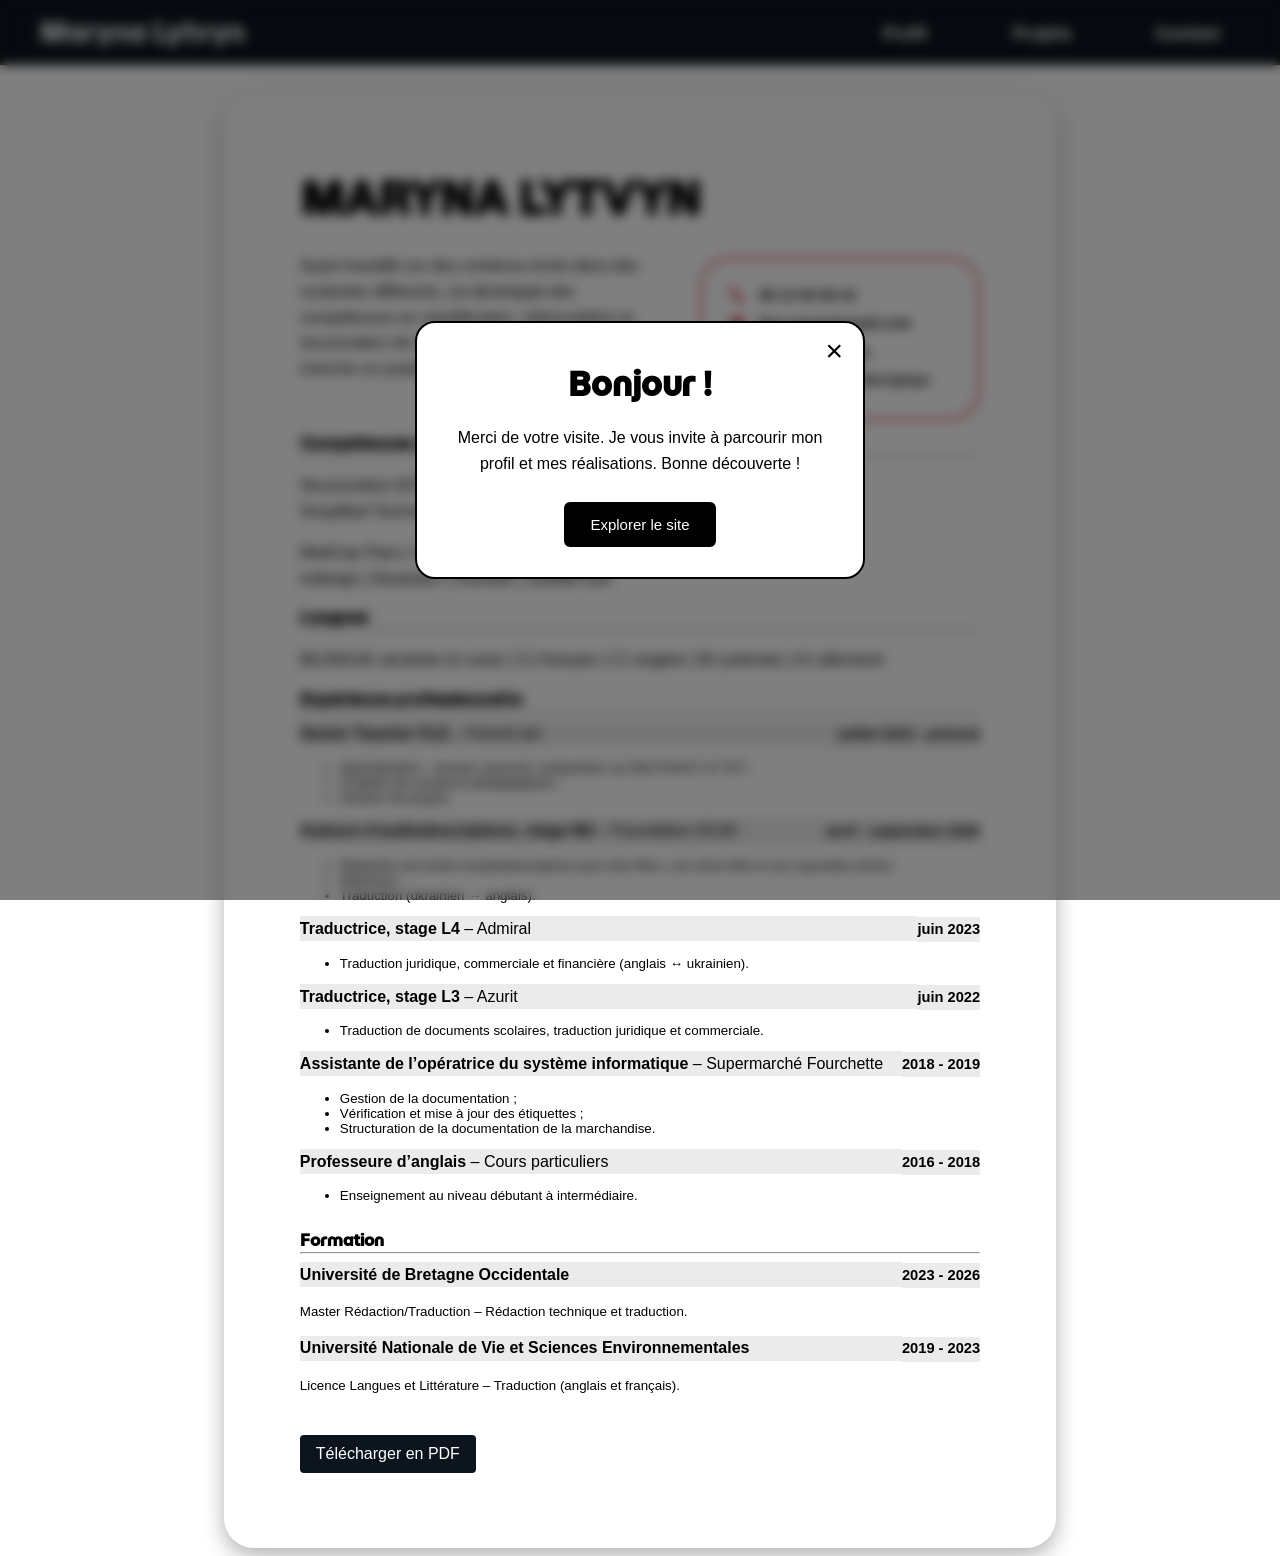
<file: index.html>
<!DOCTYPE html>
<html lang="fr">
  <head>
    <meta charset="utf-8" />
    <meta name="viewport" content="width=device-width" />
    <title>CV Lytvyn</title>
    <link rel="stylesheet" href="style.css">
    <link rel="stylesheet"
      href="https://cdnjs.cloudflare.com/ajax/libs/font-awesome/6.7.2/css/all.min.css">
    <link href="https://fonts.googleapis.com/css2?family=Momo+Trust+Display&display=swap" rel="stylesheet">
  </head>
  
  <div class="popup-overlay" id="welcomePopup">
  <div class="popup">
    <button class="popup-close" id="closePopup" aria-label="Fermer">
      &times;
    </button>

    <h2>Bonjour !</h2>

    <p>
      Merci de votre visite. Je vous invite à parcourir
      mon profil et mes réalisations. Bonne découverte !
    </p>

    <button class="popup-button" id="exploreButton">
      Explorer le site
    </button>
  </div>
</div>

<script>
  const popup = document.getElementById("welcomePopup");
  const closeButton = document.getElementById("closePopup");
  const exploreButton = document.getElementById("exploreButton");

  closeButton.onclick = function() {
    popup.style.display = "none";
  };

  exploreButton.onclick = function() {
    popup.style.display = "none";
  };
</script>

  <body>
  <nav class="navbar">
        <p>Maryna Lytvyn</p>
        <div class="navlinks">
        <a href="profile.html">Profil</a>
        <a href="projects.html">Projets</a>
        <a href="contact.html">Contact</a>
        </div>
    </nav>
    
  <main class="cv">
    <h1>MARYNA LYTVYN</h1>
    <section class="profile">
      <div class="des">
        <p>Ayant travaillé sur des contenus écrits dans des contextes différents, j’ai développé des compétences en simplification, reformulation et structuration de l’information. Aujourd’hui, je cherche un poste en CDI en rédaction.</p>
        
      </div>
      <div class="det">
        <p><i class="fa-solid fa-phone"></i><b> 06 13 94 60 41</b></p>
        <p><i class="fa-solid fa-envelope"></i><b><a href="mailto:ltvn.mrna@gmail.com">ltvn.mrna@gmail.com</a></b></p>
        <p><i class="fa-solid fa-location-dot"></i><b> 29490 Guipavas</b></p>
        <p><i class="fa-brands fa-linkedin"></i><b><a href="https://www.linkedin.com/in/m-lytvyn/" target="_blank" rel="noopener noreferrer">linkedin.com/in/m-lytvyn</a></b></p>
      </div>
    </section>
    
    <h2>Compétences et informatique</h2>
    <hr></hr>
    <p>Structuration DITA | Single-sourcing | Vulgarisation technique | <br>Simplified Technical English | Audiodescription | Pédagogie</br></p>
    <p>MadCap Flare | HTML | XML | Python | Trados | Phrase | MemoQ | <br>Indesign | Illustrator | Overleaf | Subtitle Edit</br></p>
    
    <h2>Langues</h2>
    <hr></hr>
    <p>BILINGUE ukrainien & russe | C1 français | C1 anglais | B1 polonais | A1 allemand</p>
    
    <h2>Expérience professionnelle</h2>
    <hr></hr>
    <section class="work">
      <div class="name"><p><b>Senior Teacher FLE</b> – <a href="https://www.frenchetc.school/" target="_blank" rel="noopener noreferrer">French.etc</a></p></div>
      <div class="date"><p><b>juillet 2023 - présent</b></p></div>
      <div class="xp">
        <ul>
          <li>Spécialisation : niveaux avancés, préparation au DELF/DALF et TCF ;</li>
          <li>Création de contenus pédagogiques ;</li>
          <li>Gestion de projets.</li>
        </ul>
      </div>
    </section>
      
        <section class="work">
      <div class="name"><p><b>Auteure d’audiodescriptions, stage M2</b> – <a href="https://foundation.0300.com.ua/" target="_blank" rel="noopener noreferrer">Foundation 03:00</a></p></div>
      <div class="date"><p><b>avril - septembre 2026</b></p></div>
      <div class="xp">
        <ul>
          <li>Rédaction de textes d’audiodescriptions pour des films, une série télé et une exposition photo ;</li>
          <li>Relecture ;</li>
          <li>Traduction (ukrainien → anglais).</li>
        </ul>
      </div>
    </section>

    <section class="work">
      <div class="name"><p><b>Traductrice, stage L4</b> – <a href="https://admiral.com.ua/en" target="_blank" rel="noopener noreferrer">Admiral</a></p></div>
      <div class="date"><p><b>juin 2023</b></p></div>
      <div class="xp">
        <ul>
          <li>Traduction juridique, commerciale et financière (anglais ↔ ukrainien).</li>
        </ul>
      </div>
    </section>
    
    <section class="work">
      <div class="name"><p><b>Traductrice, stage L3</b> – <a href="https://azurit.agency/en/" target="_blank" rel="noopener noreferrer">Azurit</a></p></div>
      <div class="date"><p><b>juin 2022</b></p></div>
      <div class="xp">
        <ul>
          <li>Traduction de documents scolaires, traduction juridique et commerciale.</li>
        </ul>
      </div>
    </section>
    
    <section class="work">
      <div class="name"><p><b>Assistante de l’opératrice du système informatique</b> – Supermarché Fourchette</p></div>
      <div class="date"><p><b>2018 - 2019</b></p></div>
      <div class="xp">
        <ul>
          <li>Gestion de la documentation ;</li>
          <li>Vérification et mise à jour des étiquettes ;</li>
          <li>Structuration de la documentation de la marchandise.</li>
        </ul>
      </div>
    </section>
    
    <section class="work">
      <div class="name"><p><b>Professeure d’anglais</b> – Cours particuliers</p></div>
      <div class="date"><p><b>2016 - 2018</b></p></div>
      <div class="xp">
        <ul>
          <li>Enseignement au niveau débutant à intermédiaire.</li>
        </ul>
      </div>
    </section>
    
    <h2>Formation</h2>
    <hr></hr>
    <section class="work">
      <div class="name"><p><b>Université de Bretagne Occidentale</b></p></div>
      <div class="date"><p><b>2023 - 2026</b></p></div>
      <div class="xp"><p>Master Rédaction/Traduction – Rédaction technique et traduction.</p></div>
    </section>
    
    <section class="work">
      <div class="name"><p><b>Université Nationale de Vie et Sciences Environnementales</b></p></div>
      <div class="date"><p><b>2019 - 2023</b></p></div>
      <div class="xp"><p>Licence Langues et Littérature – Traduction (anglais et français).</p></div>
    </section>
    
    <a href="cv lytvyn.pdf" download="CV_Lytvyn.pdf" class="pdf-button">
    Télécharger en PDF
    </a>

  </main>
  
  </body>
</html>
</file>
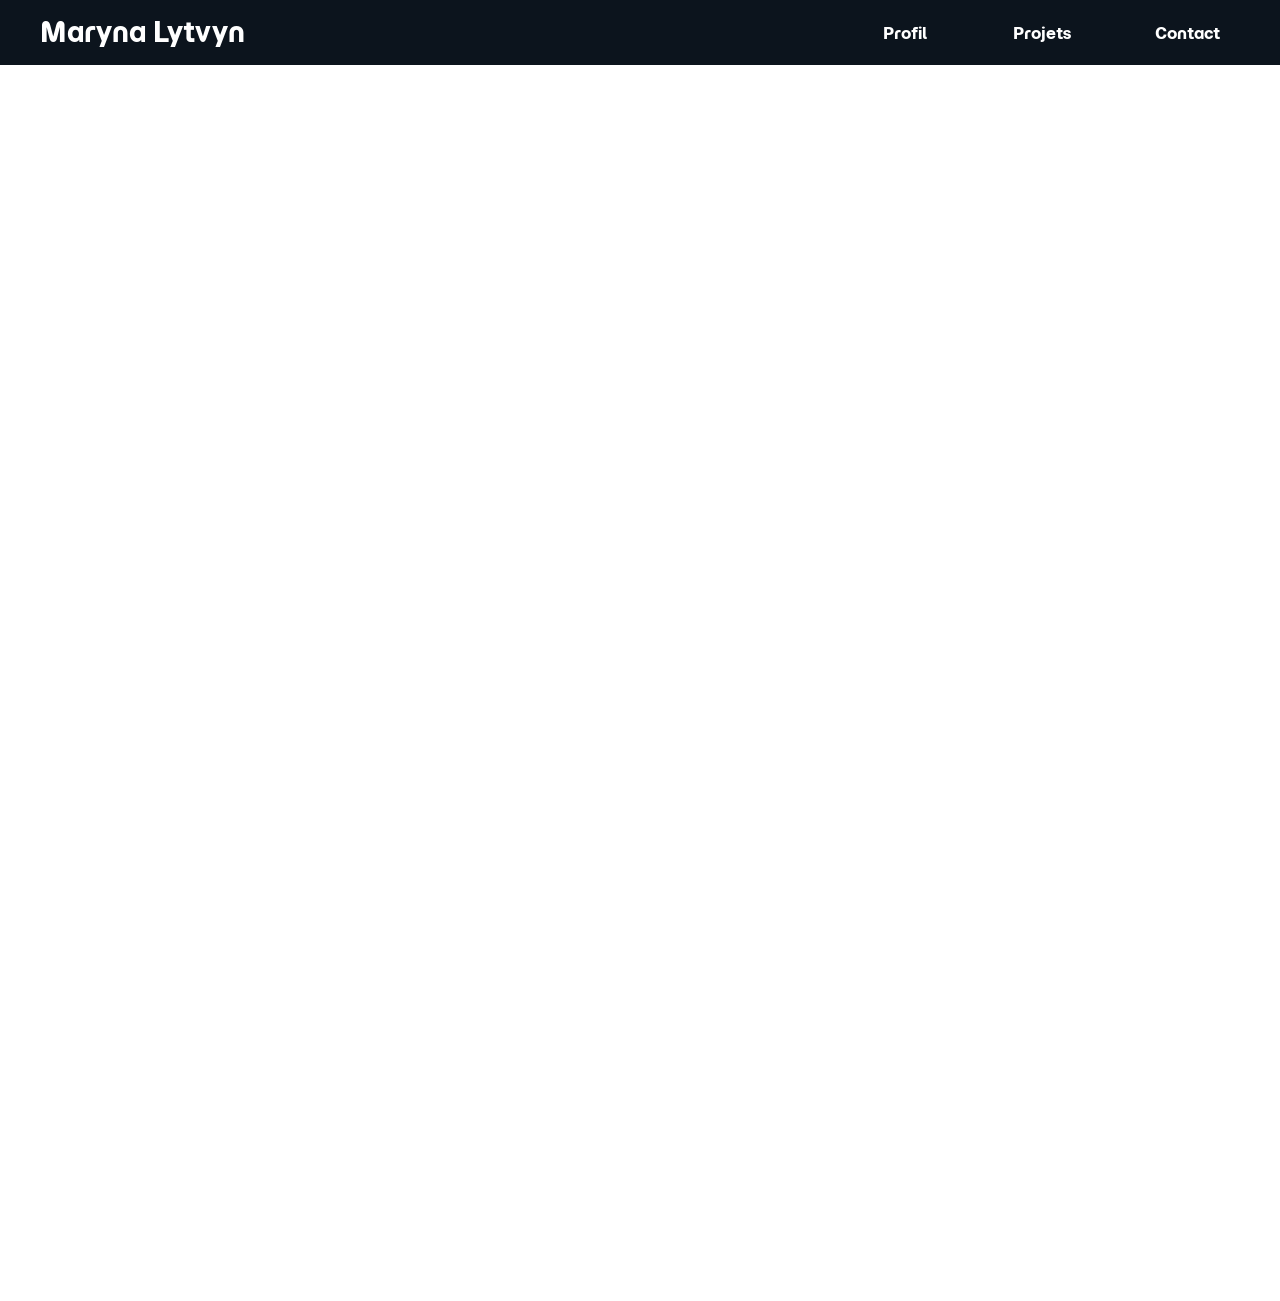
<file: contact.html>
<!DOCTYPE html>
<html lang="fr">
  <head>
    <meta charset="utf-8" />
    <meta name="viewport" content="width=device-width" />
    <title>Contacter moi</title>
    <link rel="stylesheet" href="style.css">
    <link rel="stylesheet"
      href="https://cdnjs.cloudflare.com/ajax/libs/font-awesome/6.7.2/css/all.min.css">
    <link href="https://fonts.googleapis.com/css2?family=Momo+Trust+Display&display=swap" rel="stylesheet">
  </head>
  <body>
  <nav class="navbar">
        <p>Maryna Lytvyn</p>
        <div class="navlinks">
        <a href="profile.html">Profil</a>
        <a href="projets.html">Projets</a>
        <a href="contact.html">Contact</a>
        </div>
    </nav>
    <iframe src="https://docs.google.com/forms/d/e/1FAIpQLSeM9y-SKO85l1zfljqK_l1CPRQ8A-Qsn9TRQTu5uEJxPrrGHA/viewform?embedded=true" width="1000" height="1200" frameborder="0" marginheight="0" marginwidth="0">Завантаження…</iframe>
  </body>
</html>
</file>
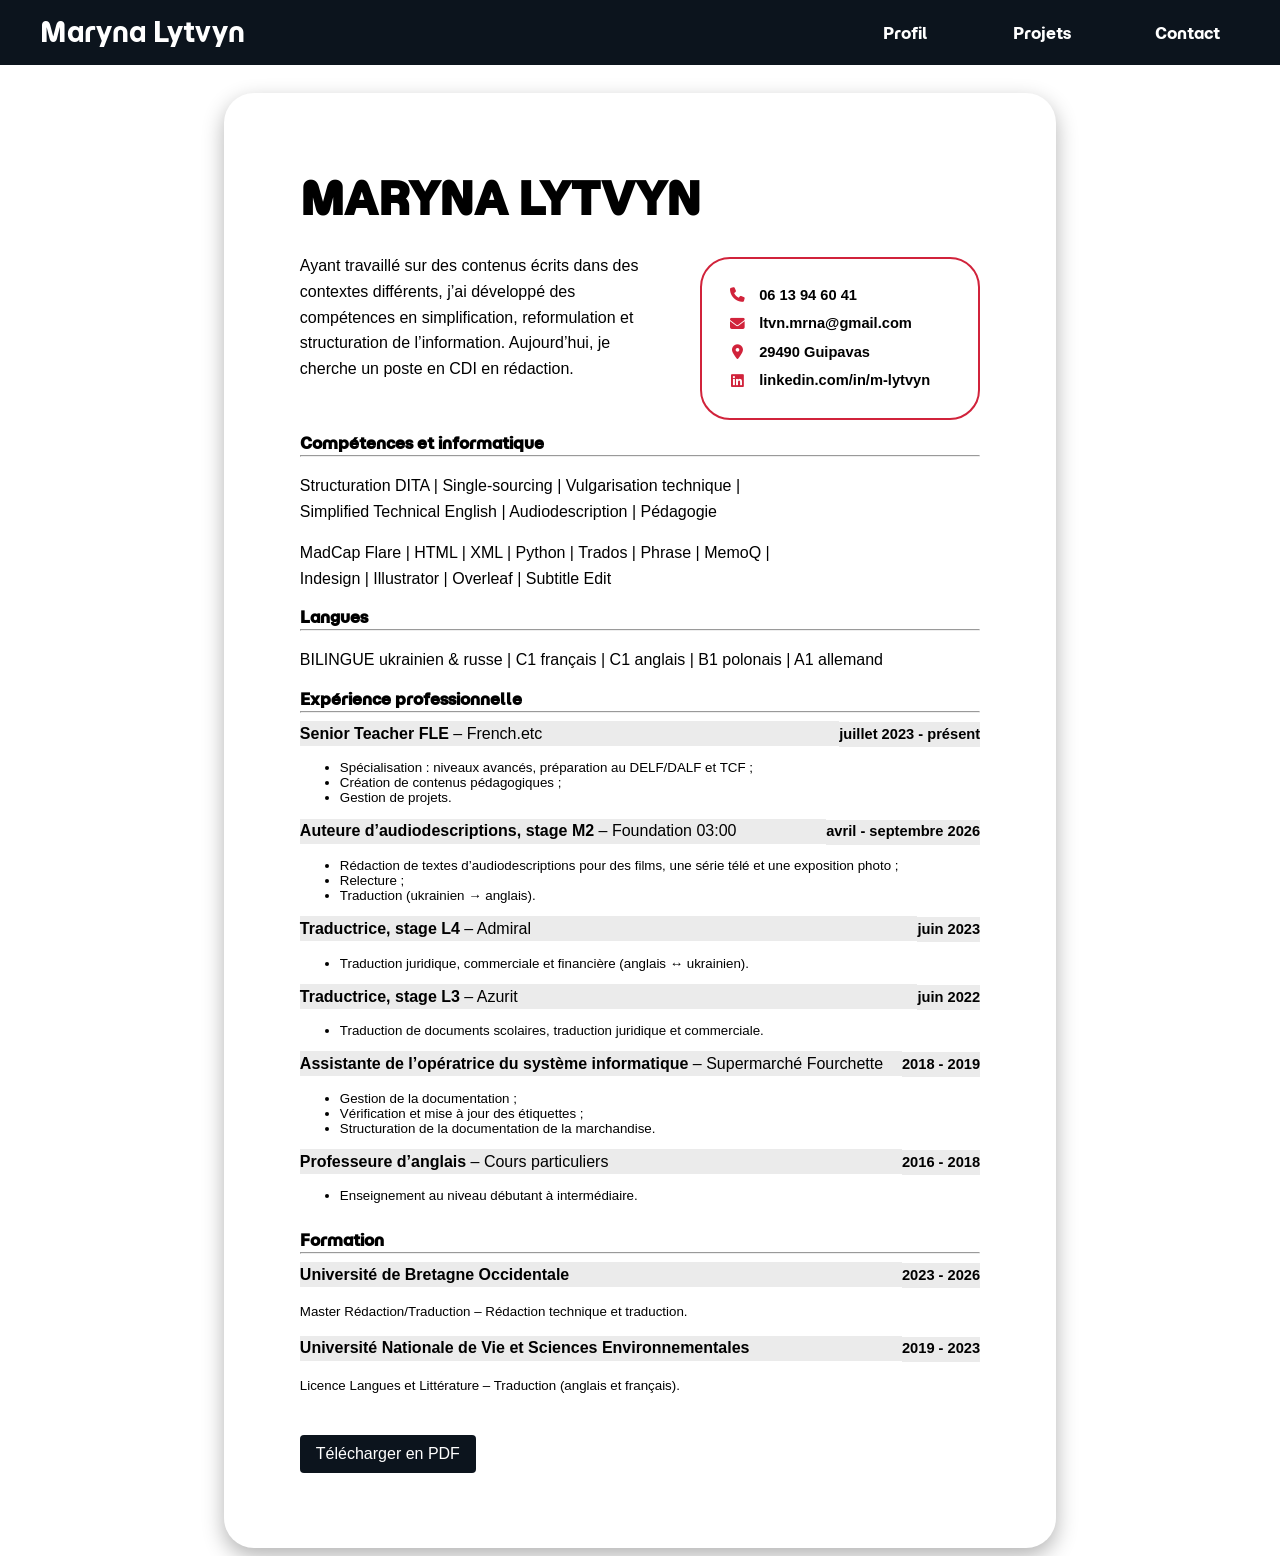
<file: profile.html>
<!DOCTYPE html>
<html lang="fr">
  <head>
    <meta charset="utf-8" />
    <meta name="viewport" content="width=device-width" />
    <title>CV Lytvyn</title>
    <link rel="stylesheet" href="style.css">
    <link rel="stylesheet"
      href="https://cdnjs.cloudflare.com/ajax/libs/font-awesome/6.7.2/css/all.min.css">
    <link href="https://fonts.googleapis.com/css2?family=Momo+Trust+Display&display=swap" rel="stylesheet">
  </head>
  <body>
  <nav class="navbar">
        <p>Maryna Lytvyn</p>
        <div class="navlinks">
        <a href="profile.html">Profil</a>
        <a href="projets.html">Projets</a>
        <a href="contact.html">Contact</a>
        </div>
    </nav>
    
    
  <main class="cv">
    <h1>MARYNA LYTVYN</h1>
    <section class="profile">
      <div class="des">
        <p>Ayant travaillé sur des contenus écrits dans des contextes différents, j’ai développé des compétences en simplification, reformulation et structuration de l’information. Aujourd’hui, je cherche un poste en CDI en rédaction.</p>
        
      </div>
      <div class="det">
        <p><i class="fa-solid fa-phone"></i><b> 06 13 94 60 41</b></p>
        <p><i class="fa-solid fa-envelope"></i><b><a href="mailto:ltvn.mrna@gmail.com">ltvn.mrna@gmail.com</a></b></p>
        <p><i class="fa-solid fa-location-dot"></i><b> 29490 Guipavas</b></p>
        <p><i class="fa-brands fa-linkedin"></i><b><a href="https://www.linkedin.com/in/m-lytvyn/" target="_blank" rel="noopener noreferrer">linkedin.com/in/m-lytvyn</a></b></p>
      </div>
    </section>
    
    <h2>Compétences et informatique</h2>
    <hr></hr>
    <p>Structuration DITA | Single-sourcing | Vulgarisation technique | <br>Simplified Technical English | Audiodescription | Pédagogie</br></p>
    <p>MadCap Flare | HTML | XML | Python | Trados | Phrase | MemoQ | <br>Indesign | Illustrator | Overleaf | Subtitle Edit</br></p>
    
    <h2>Langues</h2>
    <hr></hr>
    <p>BILINGUE ukrainien & russe | C1 français | C1 anglais | B1 polonais | A1 allemand</p>
    
    <h2>Expérience professionnelle</h2>
    <hr></hr>
    <section class="work">
      <div class="name"><p><b>Senior Teacher FLE</b> – <a href="https://www.frenchetc.school/" target="_blank" rel="noopener noreferrer">French.etc</a></p></div>
      <div class="date"><p><b>juillet 2023 - présent</b></p></div>
      <div class="xp">
        <ul>
          <li>Spécialisation : niveaux avancés, préparation au DELF/DALF et TCF ;</li>
          <li>Création de contenus pédagogiques ;</li>
          <li>Gestion de projets.</li>
        </ul>
      </div>
    </section>
      
        <section class="work">
      <div class="name"><p><b>Auteure d’audiodescriptions, stage M2</b> – <a href="https://foundation.0300.com.ua/" target="_blank" rel="noopener noreferrer">Foundation 03:00</a></p></div>
      <div class="date"><p><b>avril - septembre 2026</b></p></div>
      <div class="xp">
        <ul>
          <li>Rédaction de textes d’audiodescriptions pour des films, une série télé et une exposition photo ;</li>
          <li>Relecture ;</li>
          <li>Traduction (ukrainien → anglais).</li>
        </ul>
      </div>
    </section>

    <section class="work">
      <div class="name"><p><b>Traductrice, stage L4</b> – <a href="https://admiral.com.ua/en" target="_blank" rel="noopener noreferrer">Admiral</a></p></div>
      <div class="date"><p><b>juin 2023</b></p></div>
      <div class="xp">
        <ul>
          <li>Traduction juridique, commerciale et financière (anglais ↔ ukrainien).</li>
        </ul>
      </div>
    </section>
    
    <section class="work">
      <div class="name"><p><b>Traductrice, stage L3</b> – <a href="https://azurit.agency/en/" target="_blank" rel="noopener noreferrer">Azurit</a></p></div>
      <div class="date"><p><b>juin 2022</b></p></div>
      <div class="xp">
        <ul>
          <li>Traduction de documents scolaires, traduction juridique et commerciale.</li>
        </ul>
      </div>
    </section>
    
    <section class="work">
      <div class="name"><p><b>Assistante de l’opératrice du système informatique</b> – Supermarché Fourchette</p></div>
      <div class="date"><p><b>2018 - 2019</b></p></div>
      <div class="xp">
        <ul>
          <li>Gestion de la documentation ;</li>
          <li>Vérification et mise à jour des étiquettes ;</li>
          <li>Structuration de la documentation de la marchandise.</li>
        </ul>
      </div>
    </section>
    
    <section class="work">
      <div class="name"><p><b>Professeure d’anglais</b> – Cours particuliers</p></div>
      <div class="date"><p><b>2016 - 2018</b></p></div>
      <div class="xp">
        <ul>
          <li>Enseignement au niveau débutant à intermédiaire.</li>
        </ul>
      </div>
    </section>
    
    <h2>Formation</h2>
    <hr></hr>
    <section class="work">
      <div class="name"><p><b>Université de Bretagne Occidentale</b></p></div>
      <div class="date"><p><b>2023 - 2026</b></p></div>
      <div class="xp"><p>Master Rédaction/Traduction – Rédaction technique et traduction.</p></div>
    </section>
    
    <section class="work">
      <div class="name"><p><b>Université Nationale de Vie et Sciences Environnementales</b></p></div>
      <div class="date"><p><b>2019 - 2023</b></p></div>
      <div class="xp"><p>Licence Langues et Littérature – Traduction (anglais et français).</p></div>
    </section>
    
    <a href="cv lytvyn.pdf" download="CV_Lytvyn.pdf" class="pdf-button">
    Télécharger en PDF
    </a>

  </main>
  
  </body>
</html>
</file>
<file: style.css>
.popup-overlay {
  position: fixed;
  inset: 0;
  background: rgba(0, 0, 0, 0.5);
  backdrop-filter: blur(6px);
  -webkit-backdrop-filter: blur(6px);
  display: flex;
  justify-content: center;
  align-items: center;
  z-index: 9999;
}

.popup {
  position: relative;
  width: 90%;
  max-width: 450px;
  box-sizing: border-box;
  padding: 40px 30px 30px;
  background: white;
  border: 2px solid black;
  border-radius: 20px;
  text-align: center;
}

.popup h2 {
  font-family: "Momo Trust Display", sans-serif;
  font-size: 32px;
  margin: 0 0 20px;
}

.popup p {
  font-family: Arial, sans-serif;
  font-size: 16px;
  line-height: 1.6;
  margin-bottom: 25px;
  text-align: center
}

.popup-close {
  position: absolute;
  top: 10px;
  right: 14px;
  border: none;
  background: none;
  color: black;
  font-size: 30px;
  cursor: pointer;
  transition: color 0.2s ease;
}

.popup-close:hover {
  color: #D1233B;
}

.popup-button {
  padding: 12px 24px;
  background: black;
  color: white;
  border: 2px solid black;
  border-radius: 6px;
  font-family: Arial, sans-serif;
  font-size: 15px;
  cursor: pointer;
  transition: background-color 0.2s ease,
              border-color 0.2s ease;
}

.popup-button:hover {
  background: #D1233B;
  border-color: #D1233B;
}

body {
  font-family: Arial, sans-serif;
  font-size: 12pt;
  display: flex;
  justify-content: center;
}

.navbar {
    position: fixed;
    top: 0;
    left: 0;

    width: 100%;
    height: 65px;
    box-sizing: border-box;
    background-color: #0C141D;
    display: flex;
    justify-content: space-between;
    align-items: center;
    gap: 30px;

    z-index: 1000;
}

.navbar p {
  color: white;
  font-family: Momo Trust Display;
  font-size: 20pt;
  padding-left: 40px;
}

.nav-links {
    position: absolute;
    right: 30px;
    top: 50%;
    transform: translateY(-50%);
    display: flex;
}

.navlinks a {
    color: white;
    text-decoration: none;
    font-family: Momo Trust Display;
    margin-right: 40px;
    padding: 10px 20px;
    
    border-radius: 50px;

    transition: background-color 0.3s ease, color 0.3s ease;
}

.navbar a:hover {
    background-color: #D1233B;
    color: #0C141D;
}

.cv {
    width: 220mm;
    min-height: 297mm;
    box-sizing: border-box;

    background-color: white;
    border-radius: 30px;
    padding: 20mm;
    
    margin-top: 85px;

    box-shadow: 0 8px 21px rgba(0, 0, 0, 0.3);
}

h1 {
  font-family: Momo Trust Display;
  font-size: 34pt;
  margin-top: 0px;
}

h2 {
  font-family: Momo Trust Display;
  font-size: 12pt;
  margin-bottom: 0px;
}

p {
    text-align: left;
    line-height: 1.6;
}

hr {
  margin-top: 2px;
}

.profile {
  display: flex;
  flex-direction: row;
  align-items: center;
  gap: 40px;
}

.des {
  font-size: 12pt;
  flex: 2;
  transform: translateY(-13%);
}

.det {
  flex: 1,5;
  box-sizing: border-box;
  border-radius: 30px;
  border: 2px solid #D1233B;
  padding: 20px;
  width: 50%;
  max-width: 280px;
}

.det p {
  display: flex;
  align-items: center;
  gap: 12px;
  margin-bottom: 15px;
  font-size: 11pt;
  margin: 5px;
}

.det i {
  color: #D1233B;
  font-size: 11pt;
  width: 20px;
  text-align: center;
}

.det a,
.det a:link,
.det a:visited,
.det a:active,
.det a:focus,
.name a,
.name a:link,
.name a:visited,
.name a:active,
.name a:focus {
  color: inherit;
  text-decoration: none;
  font: inherit;
}

.det a:hover,
.name a:hover {
  color: #D1233B;
}

ul {
  font-size: 10pt;
}

.date {
  font-size: 11pt;
  text-align: right;
    white-space: nowrap;
}

.work {
    display: flex;
    flex-wrap: wrap;
    align-items: baseline;
}

.name {
    flex: 1;
    min-width: 0;
}

.date {
    text-align: right;
    white-space: nowrap;
}

.name p,
.date p {
    margin: 0;
}

.xp {
    width: 100%;
}

.xp p {
  font-size: 10pt;
}

.name,
.date {
  background-color: #EBEBEB;
  height: 25px;
  box-sizing: border-box;
  display: flex;
  align-items: center;
  padding: 0;
}

.pdf-button {
  display: inline-block;
  padding: 10px 16px;
  background-color: #0C141D;
  color: white;
  text-decoration: none;
  border-radius: 4px;
  margin-top: 25px;
}

.pdf-button:hover {
    background-color: #D1233B;
    color: #0C141D;
    cursor: pointer;
}

iframe {
  margin-top: 85px;
}

/* Adaptation pour les téléphones */
@media (max-width: 600px) {

  body {
    display: block;
    margin: 0;
    padding: 0;
  }

  .cv {
    width: 100%;
    min-height: 100vh;
    margin-top: 65px;
    padding: 20px;
    border-radius: 0;
    box-shadow: none;
  }

  h1 {
    font-size: 26px;
    overflow-wrap: anywhere;
  }

  .profile {
    flex-direction: column;
    align-items: stretch;
    gap: 15px;
  }

  .des {
    transform: none;
  }

  .det {
    width: 100%;
    max-width: none;
    padding: 15px;
  }

  .det p {
    overflow-wrap: anywhere;
  }

  .navbar {
    height: auto;
    min-height: 65px;
    padding: 10px;
    gap: 8px;
    flex-wrap: wrap;
  }

  .navbar p {
    font-size: 16px;
    padding-left: 5px;
    margin: 0;
  }

  .navlinks {
    position: static;
    transform: none;
    display: flex;
    flex-wrap: wrap;
    gap: 5px;
  }

  .navlinks a {
    font-size: 12px;
    margin-right: 0;
    padding: 8px;
  }

  .work {
    display: grid;
    grid-template-columns: minmax(0, 1fr);
    gap: 0;
  }

  .name,
  .date {
    width: 100%;
    height: auto;
  }

  .name p,
  .date p {
    font-size: 70%;
  }

  .date {
    justify-content: flex-start;
    text-align: left;
  }

  .xp {
    width: 100%;
    min-width: 0;
  }

  .xp ul {
    padding-left: 20px;
  }

  .popup {
    width: calc(100% - 30px);
    padding: 35px 20px 25px;
  }

  iframe {
    width: 100%;
    max-width: 100%;
  }
}
</file>
